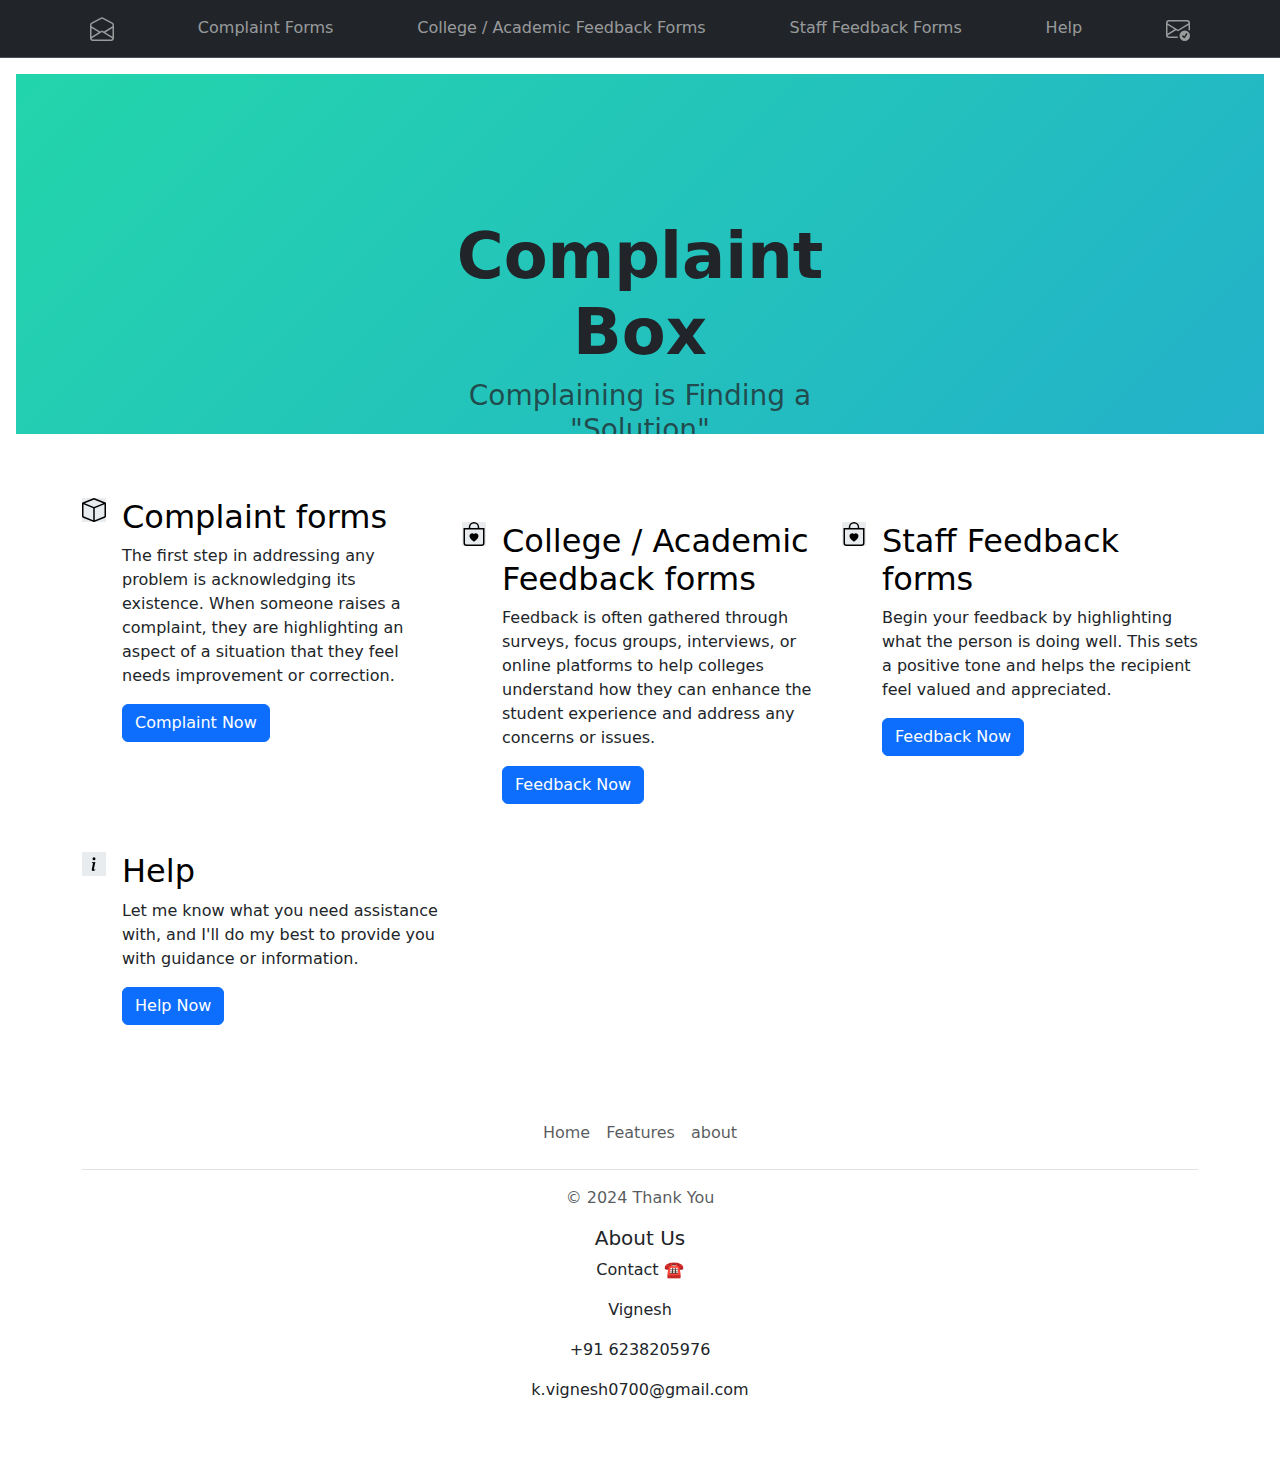
<file: index.html>
<!DOCTYPE html>
<html lang="en">
<head>
    <meta charset="UTF-8">
    <meta name="viewport" content="width=device-width, initial-scale=1.0">
    <title>Document</title>
    <link rel="stylesheet" href="style.css">

    <link href="https://cdn.jsdelivr.net/npm/bootstrap@5.3.3/dist/css/bootstrap.min.css" rel="stylesheet" integrity="sha384-QWTKZyjpPEjISv5WaRU9OFeRpok6YctnYmDr5pNlyT2bRjXh0JMhjY6hW+ALEwIH" crossorigin="anonymous">
</head>
<body>
   
    <nav class="navbar navbar-expand-md bg-dark sticky-top border-bottom" data-bs-theme="dark">
        <div class="container">
          <a class="navbar-brand d-md-none" href="#">
    
            <svg xmlns="http://www.w3.org/2000/svg" width="24" height="24" fill="currentColor" class="bi bi-envelope-open" viewBox="0 0 16 16">
              <path d="M8.47 1.318a1 1 0 0 0-.94 0l-6 3.2A1 1 0 0 0 1 5.4v.817l5.75 3.45L8 8.917l1.25.75L15 6.217V5.4a1 1 0 0 0-.53-.882zM15 7.383l-4.778 2.867L15 13.117zm-.035 6.88L8 10.082l-6.965 4.18A1 1 0 0 0 2 15h12a1 1 0 0 0 .965-.738ZM1 13.116l4.778-2.867L1 7.383v5.734ZM7.059.435a2 2 0 0 1 1.882 0l6 3.2A2 2 0 0 1 16 5.4V14a2 2 0 0 1-2 2H2a2 2 0 0 1-2-2V5.4a2 2 0 0 1 1.059-1.765z"/>
            </svg>
            Complaint Box
          </a>
          <button class="navbar-toggler" type="button" data-bs-toggle="offcanvas" data-bs-target="#offcanvas" aria-controls="offcanvas" aria-label="Toggle navigation">
            <span class="navbar-toggler-icon"></span>
          </button>
          <div class="offcanvas offcanvas-end" tabindex="-1" id="offcanvas" aria-labelledby="offcanvasLabel">
            <div class="offcanvas-header">
              <h5 class="offcanvas-title" id="offcanvasLabel">Complaint Box</h5>
              <button type="button" class="btn-close" data-bs-dismiss="offcanvas" aria-label="Close"></button>
            </div>
            <div class="offcanvas-body">
              <ul class="navbar-nav flex-grow-1 justify-content-between">
                <li class="nav-item"><a class="nav-link" href="#">
                  <svg xmlns="http://www.w3.org/2000/svg" width="24" height="24" fill="currentColor" class="bi bi-envelope-open" viewBox="0 0 16 16">
                    <path d="M8.47 1.318a1 1 0 0 0-.94 0l-6 3.2A1 1 0 0 0 1 5.4v.817l5.75 3.45L8 8.917l1.25.75L15 6.217V5.4a1 1 0 0 0-.53-.882zM15 7.383l-4.778 2.867L15 13.117zm-.035 6.88L8 10.082l-6.965 4.18A1 1 0 0 0 2 15h12a1 1 0 0 0 .965-.738ZM1 13.116l4.778-2.867L1 7.383v5.734ZM7.059.435a2 2 0 0 1 1.882 0l6 3.2A2 2 0 0 1 16 5.4V14a2 2 0 0 1-2 2H2a2 2 0 0 1-2-2V5.4a2 2 0 0 1 1.059-1.765z"/>
                  </svg>
                </a></li>
                <li class="nav-item"><a class="nav-link" href="https://docs.google.com/forms/d/e/1FAIpQLSd5DWI32PZ0FBBaJ0Oz955W4v7et-6WayeZ9uP1CcOucvWIEg/viewform?embedded=true" width="640" height="1692" frameborder="0" marginheight="0" marginwidth="0" target="_blank">Complaint Forms</a></li>
                <li class="nav-item"><a class="nav-link" href="https://docs.google.com/forms/d/e/1FAIpQLSeYmd_7QCU4w9i4Fx2RVcsPFnQdOu3zbWo-3K3rcLhWaJaE5w/viewform?embedded=true" width="640" height="3867" frameborder="0" marginheight="0" marginwidth="0" target="_blank">College / Academic Feedback Forms</a></li>
                <li class="nav-item"><a class="nav-link" href="https://docs.google.com/forms/d/e/1FAIpQLSc9gHECyS4g5uCUxg_aVNMwLY50NikmFzgaCgPUqxVVo36Ykw/viewform?embedded=true" width="640" height="2617" frameborder="0" marginheight="0" marginwidth="0" target="_blank">Staff Feedback Forms</a></li>
                <li class="nav-item"><a class="nav-link" href="complaint.html">Help</a></li>
                <li class="nav-item"><a class="nav-link" href="#">
                  <svg xmlns="http://www.w3.org/2000/svg" width="24" height="24" fill="currentColor" class="bi bi-envelope-check" viewBox="0 0 16 16">
                    <path d="M2 2a2 2 0 0 0-2 2v8.01A2 2 0 0 0 2 14h5.5a.5.5 0 0 0 0-1H2a1 1 0 0 1-.966-.741l5.64-3.471L8 9.583l7-4.2V8.5a.5.5 0 0 0 1 0V4a2 2 0 0 0-2-2zm3.708 6.208L1 11.105V5.383zM1 4.217V4a1 1 0 0 1 1-1h12a1 1 0 0 1 1 1v.217l-7 4.2z"/>
                    <path d="M16 12.5a3.5 3.5 0 1 1-7 0 3.5 3.5 0 0 1 7 0m-1.993-1.679a.5.5 0 0 0-.686.172l-1.17 1.95-.547-.547a.5.5 0 0 0-.708.708l.774.773a.75.75 0 0 0 1.174-.144l1.335-2.226a.5.5 0 0 0-.172-.686"/>
                  </svg>
                </a></li>
              </ul>
            </div>
          </div>
        </div>
      </nav>

      <div class="position-relative overflow-hidden p-3 p-md-5 m-md-3 text-center bg-body-tertiary  gradiant">
        <div class="col-md-6 p-lg-5 mx-auto my-5">
          <h1 class="display-3 fw-bold ">Complaint Box</h1>
          <h3 class="fw-normal text-muted mb-3">Complaining is Finding a "Solution"</h3>
          <div class="d-flex gap-3 justify-content-center lead fw-normal">
            <a class="icon-link" href="https://docs.google.com/forms/d/e/1FAIpQLSd5DWI32PZ0FBBaJ0Oz955W4v7et-6WayeZ9uP1CcOucvWIEg/viewform?embedded=true" width="640" height="1692" frameborder="0" marginheight="0" marginwidth="0" target="_blank">
          
            <a class="icon-link" href="https://docs.google.com/forms/d/e/1FAIpQLSd5DWI32PZ0FBBaJ0Oz955W4v7et-6WayeZ9uP1CcOucvWIEg/viewform?embedded=true" width="640" height="1692" frameborder="0" marginheight="0" marginwidth="0" target="_blank">
            
          
              <button type="button" class="btn btn-primary">Complaint Now</button>
              <svg class="bi"><use xlink:href="#chevron-right"></use></svg>
            </a>
          </div>
        </div>
      
        <div class="product-device shadow-sm d-none d-md-block"></div>
        <div class="product-device product-device-2 shadow-sm d-none d-md-block"></div>
      </div>
      <div class="container">
      <div class="row g-4 py-5 row-cols-1 row-cols-lg-3">
        <div class="col d-flex align-items-start">
          <div class="icon-square text-body-emphasis bg-body-secondary d-inline-flex align-items-center justify-content-center fs-4 flex-shrink-0 me-3">
            <svg xmlns="http://www.w3.org/2000/svg" width="1em" height="1em"    fill="currentColor" class="bi bi-box" viewBox="0 0 16 16" padding="5px">
              <path d="M8.186 1.113a.5.5 0 0 0-.372 0L1.846 3.5 8 5.961 14.154 3.5zM15 4.239l-6.5 2.6v7.922l6.5-2.6V4.24zM7.5 14.762V6.838L1 4.239v7.923zM7.443.184a1.5 1.5 0 0 1 1.114 0l7.129 2.852A.5.5 0 0 1 16 3.5v8.662a1 1 0 0 1-.629.928l-7.185 2.874a.5.5 0 0 1-.372 0L.63 13.09a1 1 0 0 1-.63-.928V3.5a.5.5 0 0 1 .314-.464z"/>
            </svg>
          </div>
          
          <div>
            <h3 class="fs-2 text-body-emphasis">Complaint forms</h3>
            <p>The first step in addressing any problem is acknowledging its existence. When someone raises a complaint, they are highlighting an aspect of a situation that they feel needs improvement or correction.</p>
            <a href="https://docs.google.com/forms/d/e/1FAIpQLSd5DWI32PZ0FBBaJ0Oz955W4v7et-6WayeZ9uP1CcOucvWIEg/viewform?embedded=true" width="640" height="1692" frameborder="0" marginheight="0" marginwidth="0" target="_blank" class="btn btn-primary">
              Complaint Now
            </a>
          </div>
        </div>
        <div class="col d-flex align-items-start mt-5">
          <div class="icon-square text-body-emphasis bg-body-secondary d-inline-flex align-items-center justify-content-center fs-4 flex-shrink-0 me-3">
            <svg xmlns="http://www.w3.org/2000/svg" width="1em" height="1em" fill="currentColor" class="bi bi-bag-heart" viewBox="0 0 16 16">
              <path fill-rule="evenodd" d="M10.5 3.5a2.5 2.5 0 0 0-5 0V4h5zm1 0V4H15v10a2 2 0 0 1-2 2H3a2 2 0 0 1-2-2V4h3.5v-.5a3.5 3.5 0 1 1 7 0M14 14V5H2v9a1 1 0 0 0 1 1h10a1 1 0 0 0 1-1M8 7.993c1.664-1.711 5.825 1.283 0 5.132-5.825-3.85-1.664-6.843 0-5.132"/>
            </svg>
          </div>
          <div>
            <h3 class="fs-2 text-body-emphasis">College / Academic Feedback forms</h3>
            <p>Feedback is often gathered through surveys, focus groups, interviews, or online platforms to help colleges understand how they can enhance the student experience and address any concerns or issues.

            </p>
            <a href="https://docs.google.com/forms/d/e/1FAIpQLSeYmd_7QCU4w9i4Fx2RVcsPFnQdOu3zbWo-3K3rcLhWaJaE5w/viewform?embedded=true" width="640" height="3867" frameborder="0" marginheight="0" marginwidth="0" target="_blank" class="btn btn-primary">
              Feedback Now
            </a>
          </div>
        </div>
        <div class="col d-flex align-items-start mt-5">
          <div class="icon-square text-body-emphasis bg-body-secondary d-inline-flex align-items-center justify-content-center fs-4 flex-shrink-0 me-3">
            <svg xmlns="http://www.w3.org/2000/svg" width="1em" height="1em" fill="currentColor" class="bi bi-bag-heart" viewBox="0 0 16 16">
              <path fill-rule="evenodd" d="M10.5 3.5a2.5 2.5 0 0 0-5 0V4h5zm1 0V4H15v10a2 2 0 0 1-2 2H3a2 2 0 0 1-2-2V4h3.5v-.5a3.5 3.5 0 1 1 7 0M14 14V5H2v9a1 1 0 0 0 1 1h10a1 1 0 0 0 1-1M8 7.993c1.664-1.711 5.825 1.283 0 5.132-5.825-3.85-1.664-6.843 0-5.132"/>
            </svg>
          </div>
          <div>
            <h3 class="fs-2 text-body-emphasis">Staff Feedback forms</h3>
            <p>Begin your feedback by highlighting what the person is doing well. This sets a positive tone and helps the recipient feel valued and appreciated.

            </p>
            <a href="https://docs.google.com/forms/d/e/1FAIpQLSc9gHECyS4g5uCUxg_aVNMwLY50NikmFzgaCgPUqxVVo36Ykw/viewform?embedded=true" width="640" height="2617" frameborder="0" marginheight="0" marginwidth="0" target="_blank" class="btn btn-primary">
              Feedback Now
            </a>
          </div>
        </div>
        
        
        <div class="col d-flex align-items-start mt-5">
          <div class="icon-square text-body-emphasis bg-body-secondary d-inline-flex align-items-center justify-content-center fs-4 flex-shrink-0 me-3">
            <svg xmlns="http://www.w3.org/2000/svg" width="1em" height="1em" fill="currentColor" class="bi bi-info" viewBox="0 0 16 16">
              <path d="m8.93 6.588-2.29.287-.082.38.45.083c.294.07.352.176.288.469l-.738 3.468c-.194.897.105 1.319.808 1.319.545 0 1.178-.252 1.465-.598l.088-.416c-.2.176-.492.246-.686.246-.275 0-.375-.193-.304-.533zM9 4.5a1 1 0 1 1-2 0 1 1 0 0 1 2 0"/>
            </svg>
          </div>
          <div>
            <h3 class="fs-2 text-body-emphasis">Help</h3>
            <p>Let me know what you need assistance with, and I'll do my best to provide you with guidance or information.</p>
            <a href="complaint.html" class="btn btn-primary">
              Help Now
            </a>
          </div>
        </div>
      </div>
      </div>
      <div class="container">
        <footer class="py-3 my-4">
          <ul class="nav justify-content-center border-bottom pb-3 mb-3">
            <li class="nav-item"><a href="#" class="nav-link px-2 text-body-secondary">Home</a></li>
            <li class="nav-item"><a href="#" class="nav-link px-2 text-body-secondary">Features</a></li>
            <li class="nav-item"><a href="#" class="nav-link px-2 text-body-secondary">about</a></li>
        
          </ul>
          <p class="text-center text-body-secondary" id="hel"  >© 2024 Thank You</p>
          <div id="About" class="about" style="text-align: center;">
            <h5>About Us</h5>
            <p>Contact ☎️<p>
            <p>Vignesh </p>
            <p>+91 6238205976</p>
            <p>k.vignesh0700@gmail.com</p>
            </div>
          
        </footer>
        
      </div>
     




    <script src="https://cdn.jsdelivr.net/npm/bootstrap@5.3.3/dist/js/bootstrap.bundle.min.js" integrity="sha384-YvpcrYf0tY3lHB60NNkmXc5s9fDVZLESaAA55NDzOxhy9GkcIdslK1eN7N6jIeHz" crossorigin="anonymous"></script>
</body>
</html>
</file>
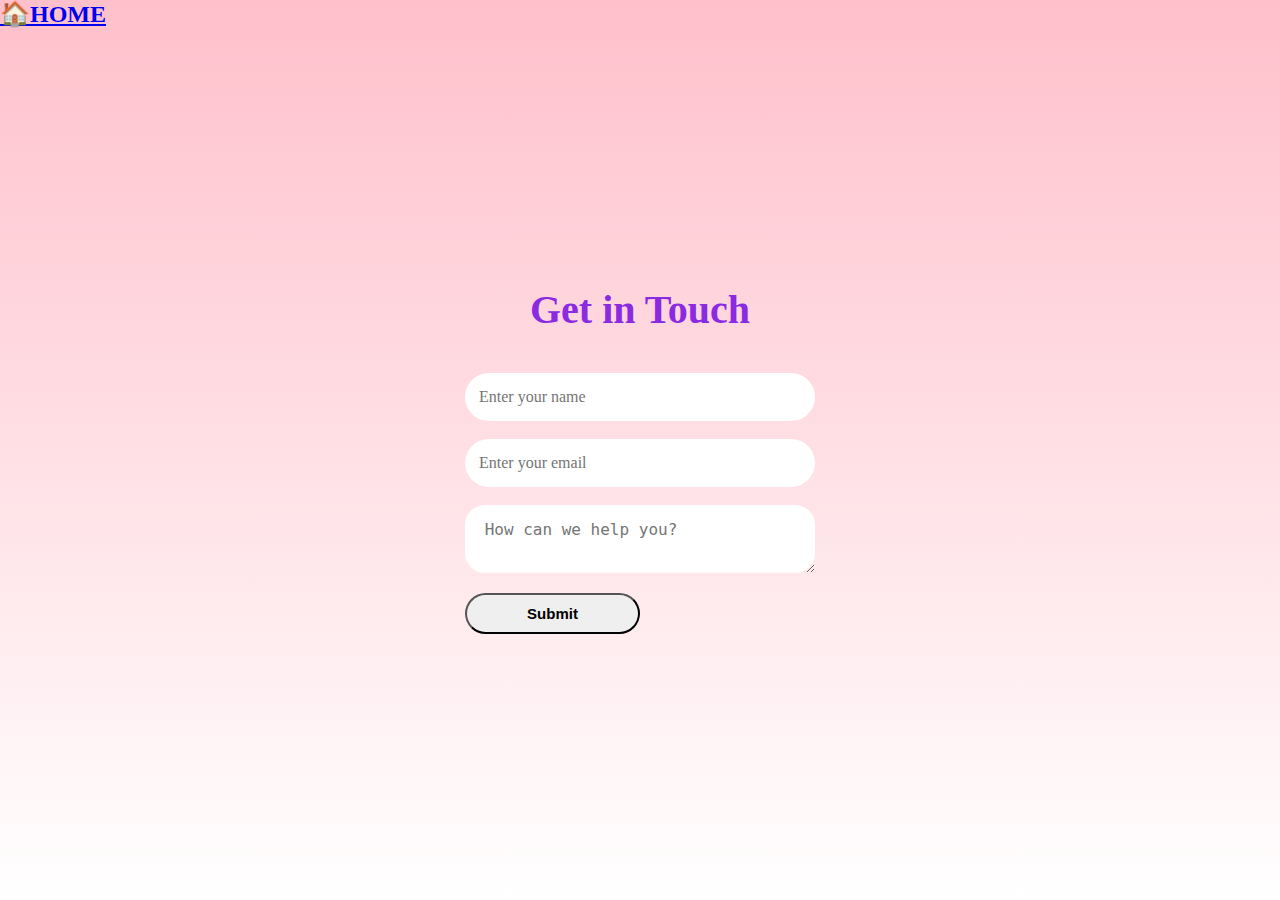
<file: complaint.html>
<html lang="en">
<head>
    <meta charset="UTF-8">
    <meta name="viewport" content="width=device-width, initial-scale=1.0">
    <title>Document</title>
    
</head>
<body>
    <style>
        *{
            padding: 0%;
            margin: 0%;
            box-sizing: border-box;
        }
        body{
            background: linear-gradient(pink,#fff);
        }
        .contain{
            position: absolute;
            left: 50%;
            top: 50%;
            transform: translate(-50%,-50%);
            width: 350px;
        }
        .contain h1{
            font-size: 40px;
            text-align: center;
            margin: 40px 0;
            font-weight: 600;
            color: blueviolet;
        }
        .contain input{
            font-size: 16px;
            padding: 15px 10px;
            width: 100%;
            border: 0;
            border-radius: 25px;
            font-family: serif;

        }
        .contain textarea{
            font-size: 16px;
            padding: 15px 10px;
            width: 100%;
            border: 0;
            border-radius: 20px;

        }
        .contain button{
            font-size: 15px;
            font-weight: bold;
            margin: 20px 0;
            padding: 10px 15px;
            width: 50%;
            border-radius: 25px;
            color: black;
            cursor: pointer;

        }
        
        @media (max-width:800px){
            .contain input{
                width: 60vw;
            }
        }
        @media (max-width:800px){
            .contain textarea{
                width: 60vw;
            }
        }
            @media (max-width:600px){
            .contain input{
                width: 80vw;
            }
        }
        @media (max-width:600px){
            .contain textarea{
                width: 80vw;
            }
        }
    
    </style>
     <h2 ><a href="mini.html">&#127968;HOME</a></h2>
    <div class="contain">
       
        <h1>Get in Touch</h1>
    
        <form action="https://api.web3forms.com/submit" method="POST">

        <input type="hidden" name="access_key" value="2da8949b-b6f8-4e3b-bfc1-b075e44dbfdf" >
        
        <input type="text" name="name"    placeholder=" Enter your name" class="name" required>
        <br>
        <br>
        <input type="email" placeholder=" Enter your email" class=" email" name="email" required>
        <br>
        <br>
        <textarea name="message" placeholder=" How can we help you?"  class="message" required></textarea>
        <button type="submit" >Submit</button>
        </form>
    </div>
   
</body>
</html>
</file>
<file: style.css>
.gradiant {
	background: linear-gradient(-45deg, #ee7752, #e73c7e, #23a6d5, #23d5ab);
	background-size: 400% 400%;
	animation: gradient 4s ease infinite;
	height: 40vh;
}

@keyframes gradient {
	0% {
		background-position: 0% 50%;
	}
	50% {
		background-position: 100% 50%;
	}
	100% {
		background-position: 0% 50%;

	}
}
.homesec{
    position: absolute;
    bottom: 40px;
    width: 170px;
    display: flex;
    justify-content: space-between;
}
.homesec a{
    display: inline-flex;
    justify-content: center;
    align-items: center;
    width: 40px;
    height: 40px;
    background: transparent;
    border: 2px solid red;
    border-radius: 50%;
    font-size: 20px;
    color: red;
    text-decoration: none;

}
</file>
